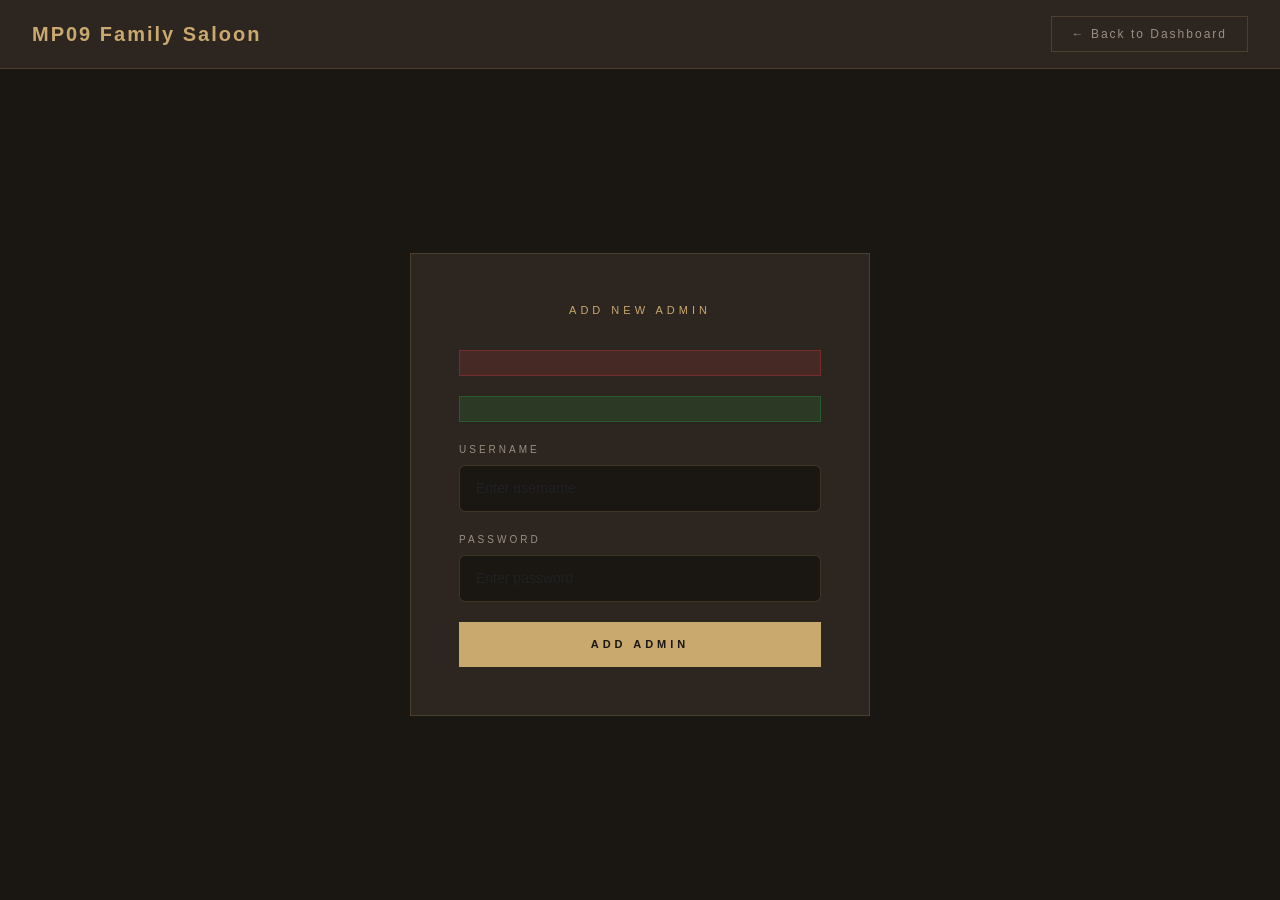
<file: src/main/resources/templates/add-admin.html>
<!DOCTYPE html>
<html lang="en" xmlns:th="http://www.thymeleaf.org">
<head>
    <meta charset="UTF-8">
    <meta name="viewport" content="width=device-width, initial-scale=1.0">
    <title>Add Admin - MP09 Saloon</title>
    <link href="https://cdn.jsdelivr.net/npm/bootstrap@5.3.0/dist/css/bootstrap.min.css" rel="stylesheet">
    <style>
        :root {
            --gold: #c9a96e;
            --dark: #1a1612;
            --dark2: #2c2520;
            --cream: #f5f0e8;
            --text-muted: #9a8f82;
        }
        * { margin: 0; padding: 0; box-sizing: border-box; }
        body {
            background: var(--dark);
            color: var(--cream);
            font-family: 'Jost', sans-serif;
            min-height: 100vh;
        }
        .admin-navbar {
            background: var(--dark2);
            border-bottom: 1px solid rgba(201,169,110,0.2);
            padding: 16px 32px;
            display: flex;
            justify-content: space-between;
            align-items: center;
        }
        .admin-logo {
            font-size: 20px;
            color: var(--gold);
            font-weight: 600;
            letter-spacing: 2px;
        }
        .back-btn {
            font-size: 12px;
            letter-spacing: 2px;
            color: var(--text-muted);
            text-decoration: none;
            border: 1px solid rgba(201,169,110,0.2);
            padding: 8px 20px;
            transition: all 0.3s;
        }
        .back-btn:hover {
            color: var(--gold);
            border-color: var(--gold);
        }
        .page-content {
            display: flex;
            align-items: center;
            justify-content: center;
            min-height: calc(100vh - 70px);
            padding: 40px 20px;
        }
        .form-box {
            width: 100%;
            max-width: 460px;
            background: var(--dark2);
            border: 1px solid rgba(201,169,110,0.2);
            padding: 48px;
        }
        .form-title {
            font-size: 11px;
            letter-spacing: 4px;
            text-transform: uppercase;
            color: var(--gold);
            margin-bottom: 32px;
            text-align: center;
        }
        .form-label {
            display: block;
            font-size: 10px;
            letter-spacing: 3px;
            text-transform: uppercase;
            color: var(--text-muted);
            margin-bottom: 8px;
        }
        .form-control {
            width: 100%;
            background: var(--dark);
            border: 1px solid rgba(201,169,110,0.2);
            color: var(--cream);
            padding: 12px 16px;
            font-size: 14px;
            outline: none;
            transition: border-color 0.3s;
            margin-bottom: 20px;
            font-family: 'Jost', sans-serif;
        }
        .form-control:focus { border-color: var(--gold); }
        .btn-submit {
            width: 100%;
            background: var(--gold);
            color: var(--dark);
            border: none;
            padding: 14px;
            font-size: 11px;
            letter-spacing: 4px;
            text-transform: uppercase;
            font-weight: 600;
            cursor: pointer;
            transition: all 0.3s;
            font-family: 'Jost', sans-serif;
        }
        .btn-submit:hover { background: #e8d5b0; }
        .alert-error {
            background: rgba(220,53,69,0.15);
            border: 1px solid rgba(220,53,69,0.3);
            color: #dc3545;
            padding: 12px 16px;
            font-size: 13px;
            text-align: center;
            margin-bottom: 20px;
        }
        .alert-success {
            background: rgba(40,167,69,0.15);
            border: 1px solid rgba(40,167,69,0.3);
            color: #28a745;
            padding: 12px 16px;
            font-size: 13px;
            text-align: center;
            margin-bottom: 20px;
        }
    </style>
</head>
<body>

<div class="admin-navbar">
    <div class="admin-logo">MP09 Family Saloon</div>
    <a href="/admin" class="back-btn">← Back to Dashboard</a>
</div>

<div class="page-content">
    <div class="form-box">
        <div class="form-title">Add New Admin</div>

        <div class="alert-error" th:if="${error}" th:text="${error}"></div>
        <div class="alert-success" th:if="${success}" th:text="${success}"></div>

        <form th:action="@{/admin/add-admin}" method="post">
            <input type="hidden" th:name="${_csrf.parameterName}" th:value="${_csrf.token}">

            <label class="form-label">Username</label>
            <input type="text" class="form-control"
                   name="username"
                   placeholder="Enter username" required>

            <label class="form-label">Password</label>
            <input type="password" class="form-control"
                   name="password"
                   placeholder="Enter password" required>

            <button type="submit" class="btn-submit">Add Admin</button>
        </form>
    </div>
</div>

</body>
</html>
</file>
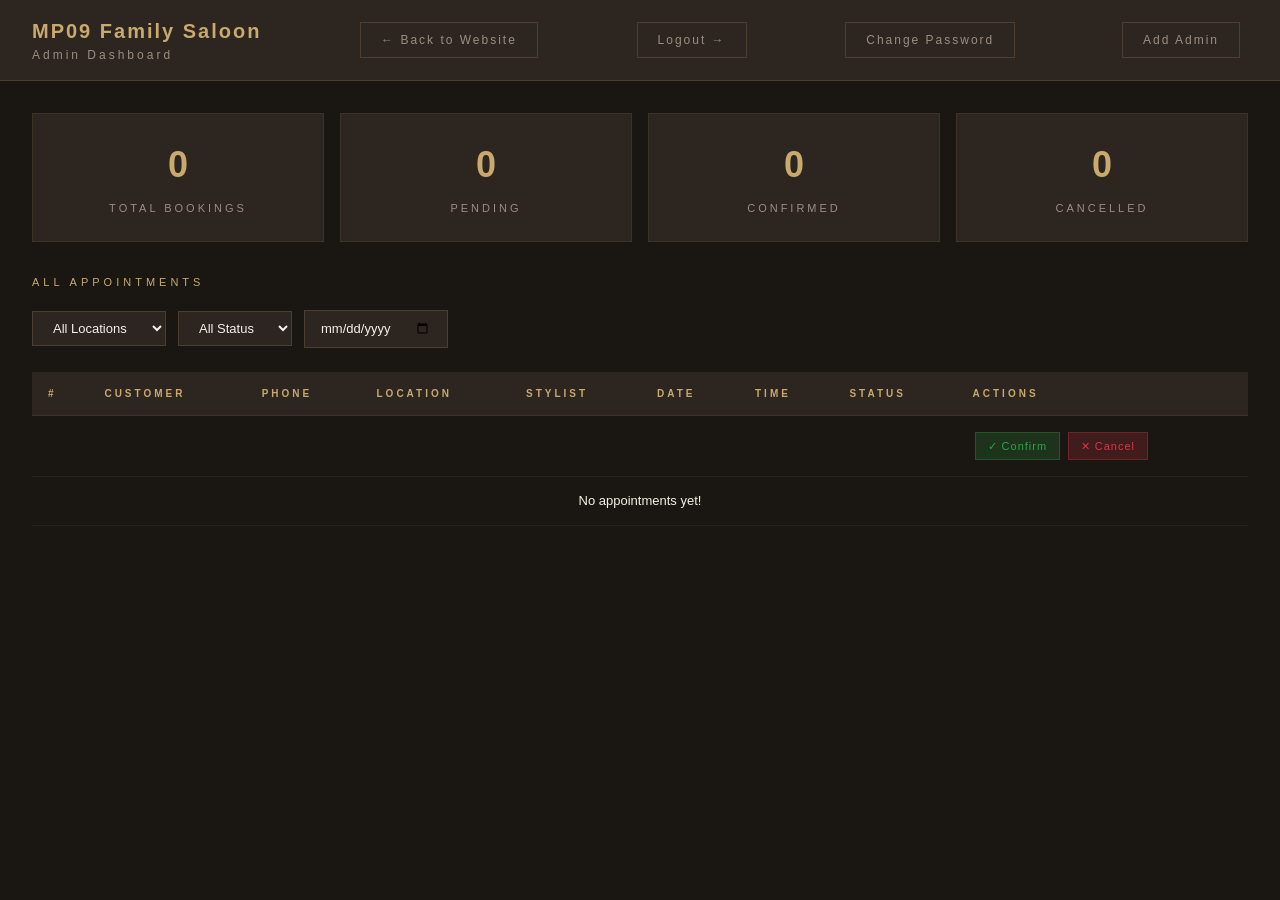
<file: src/main/resources/templates/admin.html>
<!DOCTYPE html>
<html lang="en" xmlns:th="http://www.thymeleaf.org">
<head>
    <meta charset="UTF-8">
    <meta name="viewport" content="width=device-width, initial-scale=1.0">
    <title>Admin Panel - MP09 Saloon</title>
    <link href="https://cdn.jsdelivr.net/npm/bootstrap@5.3.0/dist/css/bootstrap.min.css" rel="stylesheet">
    <link rel="stylesheet" href="https://cdnjs.cloudflare.com/ajax/libs/font-awesome/6.5.0/css/all.min.css">
    <style>
        :root {
            --gold: #c9a96e;
            --dark: #1a1612;
            --dark2: #2c2520;
            --cream: #f5f0e8;
            --text-muted: #9a8f82;
        }
        body {
            background: var(--dark);
            color: var(--cream);
            font-family: 'Jost', sans-serif;
        }
        .admin-navbar {
            background: var(--dark2);
            border-bottom: 1px solid rgba(201,169,110,0.2);
            padding: 16px 32px;
            display: flex;
            justify-content: space-between;
            align-items: center;
        }
        .admin-logo {
            font-size: 20px;
            color: var(--gold);
            font-weight: 600;
            letter-spacing: 2px;
        }
        .admin-logo span {
            font-size: 12px;
            color: var(--text-muted);
            letter-spacing: 3px;
            display: block;
            font-weight: 300;
        }
        .back-btn {
            font-size: 12px;
            letter-spacing: 2px;
            color: var(--text-muted);
            text-decoration: none;
            border: 1px solid rgba(201,169,110,0.2);
            padding: 8px 20px;
            transition: all 0.3s;
        }
        .back-btn:hover {
            color: var(--gold);
            border-color: var(--gold);
        }
        .stats-row {
            display: grid;
            grid-template-columns: repeat(4, 1fr);
            gap: 16px;
            padding: 32px;
        }
        .stat-card {
            background: var(--dark2);
            border: 1px solid rgba(201,169,110,0.1);
            padding: 24px;
            text-align: center;
        }
        .stat-num {
            font-size: 36px;
            font-weight: 600;
            color: var(--gold);
        }
        .stat-label {
            font-size: 11px;
            letter-spacing: 3px;
            text-transform: uppercase;
            color: var(--text-muted);
            margin-top: 8px;
        }
        .table-section {
            padding: 0 32px 32px;
        }
        .filter-bar {
            display: flex;
            gap: 12px;
            margin-bottom: 24px;
            flex-wrap: wrap;
            align-items: center;
        }
        .filter-bar select, .filter-bar input {
            background: var(--dark2);
            border: 1px solid rgba(201,169,110,0.2);
            color: var(--cream);
            padding: 8px 16px;
            font-size: 13px;
            outline: none;
        }
        .filter-bar select option {
            background: var(--dark);
        }
        .appointments-table {
            width: 100%;
            border-collapse: collapse;
        }
        .appointments-table th {
            font-size: 10px;
            letter-spacing: 3px;
            text-transform: uppercase;
            color: var(--gold);
            padding: 14px 16px;
            text-align: left;
            border-bottom: 1px solid rgba(201,169,110,0.2);
            background: var(--dark2);
        }
        .appointments-table td {
            padding: 14px 16px;
            font-size: 13px;
            color: var(--cream);
            border-bottom: 1px solid rgba(255,255,255,0.05);
        }
        .appointments-table tr:hover td {
            background: rgba(201,169,110,0.03);
        }
        .status-badge {
            font-size: 10px;
            letter-spacing: 2px;
            text-transform: uppercase;
            padding: 4px 12px;
            border-radius: 2px;
        }
        .status-PENDING {
            background: rgba(255,193,7,0.15);
            color: #ffc107;
            border: 1px solid rgba(255,193,7,0.3);
        }
        .status-CONFIRMED {
            background: rgba(40,167,69,0.15);
            color: #28a745;
            border: 1px solid rgba(40,167,69,0.3);
        }
        .status-CANCELLED {
            background: rgba(220,53,69,0.15);
            color: #dc3545;
            border: 1px solid rgba(220,53,69,0.3);
        }
        .action-btn {
            font-size: 11px;
            padding: 5px 12px;
            border: none;
            cursor: pointer;
            letter-spacing: 1px;
            transition: all 0.3s;
            margin: 2px;
        }
        .btn-confirm {
            background: rgba(40,167,69,0.2);
            color: #28a745;
            border: 1px solid rgba(40,167,69,0.3);
        }
        .btn-confirm:hover { background: #28a745; color: white; }
        .btn-cancel {
            background: rgba(220,53,69,0.2);
            color: #dc3545;
            border: 1px solid rgba(220,53,69,0.3);
        }
        .btn-cancel:hover { background: #dc3545; color: white; }
        .section-heading {
            font-size: 11px;
            letter-spacing: 4px;
            text-transform: uppercase;
            color: var(--gold);
            margin-bottom: 20px;
        }
        .no-data {
            text-align: center;
            padding: 60px;
            color: var(--text-muted);
            font-size: 14px;
        }

        @media (max-width: 768px) {
            .stats-row { grid-template-columns: 1fr 1fr; padding: 16px; }
            .table-section { padding: 0 16px 16px; }
            .admin-navbar { padding: 16px; }
            .appointments-table { font-size: 12px; }
        }
    </style>
</head>
<body>

<!-- NAVBAR -->
<div class="admin-navbar">
    <div class="admin-logo">
        MP09 Family Saloon
        <span>Admin Dashboard</span>
    </div>
    <a href="/" class="back-btn">← Back to Website</a>
    <form th:action="@{/logout}" method="post" style="display:inline;">
        <input type="hidden" th:name="${_csrf.parameterName}" th:value="${_csrf.token}">
        <button type="submit" class="back-btn" style="cursor:pointer; background:transparent;">
            Logout →
        </button>
    </form>
    <a href="/admin/change-password" class="back-btn" style="margin-right: 8px;">
        Change Password
    </a>
    <a href="/admin/add-admin" class="back-btn" style="margin-right: 8px;">
        Add Admin
    </a>
</div>

<!-- STATS -->
<div class="stats-row">
    <div class="stat-card">
        <div class="stat-num" th:text="${appointments.size()}">0</div>
        <div class="stat-label">Total Bookings</div>
    </div>
    <div class="stat-card">
        <div class="stat-num" th:text="${pendingCount}">0</div>
        <div class="stat-label">Pending</div>
    </div>
    <div class="stat-card">
        <div class="stat-num" th:text="${confirmedCount}">0</div>
        <div class="stat-label">Confirmed</div>
    </div>
    <div class="stat-card">
        <div class="stat-num" th:text="${cancelledCount}">0</div>
        <div class="stat-label">Cancelled</div>
    </div>
</div>

<!-- TABLE -->
<div class="table-section">
    <p class="section-heading">All Appointments</p>

    <!-- FILTER -->
    <div class="filter-bar">
        <select id="filterLocation" onchange="filterTable()">
            <option value="">All Locations</option>
            <option value="bhawar">Bhawar Kua</option>
            <option value="ranjeet">Ranjeet Road</option>
            <option value="kesar">Kesar Bagh</option>
        </select>
        <select id="filterStatus" onchange="filterTable()">
            <option value="">All Status</option>
            <option value="PENDING">Pending</option>
            <option value="CONFIRMED">Confirmed</option>
            <option value="CANCELLED">Cancelled</option>
        </select>
        <input type="date" id="filterDate" onchange="filterTable()">
    </div>

    <!-- TABLE -->
    <div style="overflow-x: auto;">
        <table class="appointments-table" id="appointmentsTable">
            <thead>
            <tr>
                <th>#</th>
                <th>Customer</th>
                <th>Phone</th>
                <th>Location</th>
                <th>Stylist</th>
                <th>Date</th>
                <th>Time</th>
                <th>Status</th>
                <th>Actions</th>
            </tr>
            </thead>
            <tbody>
            <tr th:each="apt : ${appointments}"
                th:attr="data-location=${apt.location}, data-status=${apt.status}, data-date=${apt.date}">
                <td th:text="${apt.id}"></td>
                <td th:text="${apt.customerName}"></td>
                <td th:text="${apt.phone}"></td>
                <td th:text="${apt.location}"></td>
                <td th:text="${apt.stylist}"></td>
                <td th:text="${apt.date}"></td>
                <td th:text="${apt.timeSlot}"></td>
                <td>
                            <span class="status-badge"
                                  th:classappend="'status-' + ${apt.status}"
                                  th:text="${apt.status}">
                            </span>
                </td>
                <td>
                    <form th:action="@{/admin/update-status}" method="post" style="display:inline;">
                        <input type="hidden" th:name="${_csrf.parameterName}" th:value="${_csrf.token}">
                        <input type="hidden" name="id" th:value="${apt.id}">
                        <input type="hidden" name="status" value="CONFIRMED">
                        <button type="submit" class="action-btn btn-confirm">✓ Confirm</button>
                    </form>
                    <form th:action="@{/admin/update-status}" method="post" style="display:inline;">
                        <input type="hidden" th:name="${_csrf.parameterName}" th:value="${_csrf.token}">
                        <input type="hidden" name="id" th:value="${apt.id}">
                        <input type="hidden" name="status" value="CANCELLED">
                        <button type="submit" class="action-btn btn-cancel">✕ Cancel</button>
                    </form>
                </td>
            </tr>
            <tr th:if="${appointments.empty}">
                <td colspan="9" class="no-data">No appointments yet!</td>
            </tr>
            </tbody>
        </table>
    </div>
</div>

<script>
    function filterTable() {
        const location = document.getElementById('filterLocation').value.toLowerCase();
        const status = document.getElementById('filterStatus').value.toUpperCase();
        const date = document.getElementById('filterDate').value;
        const rows = document.querySelectorAll('#appointmentsTable tbody tr');

        rows.forEach(row => {
            const rowLocation = row.getAttribute('data-location') || '';
            const rowStatus = row.getAttribute('data-status') || '';
            const rowDate = row.getAttribute('data-date') || '';

            const locationMatch = !location || rowLocation.includes(location);
            const statusMatch = !status || rowStatus === status;
            const dateMatch = !date || rowDate === date;

            row.style.display = (locationMatch && statusMatch && dateMatch) ? '' : 'none';
        });
    }
</script>

<script src="https://cdn.jsdelivr.net/npm/bootstrap@5.3.0/dist/js/bootstrap.bundle.min.js"></script>
</body>
</html>
</file>
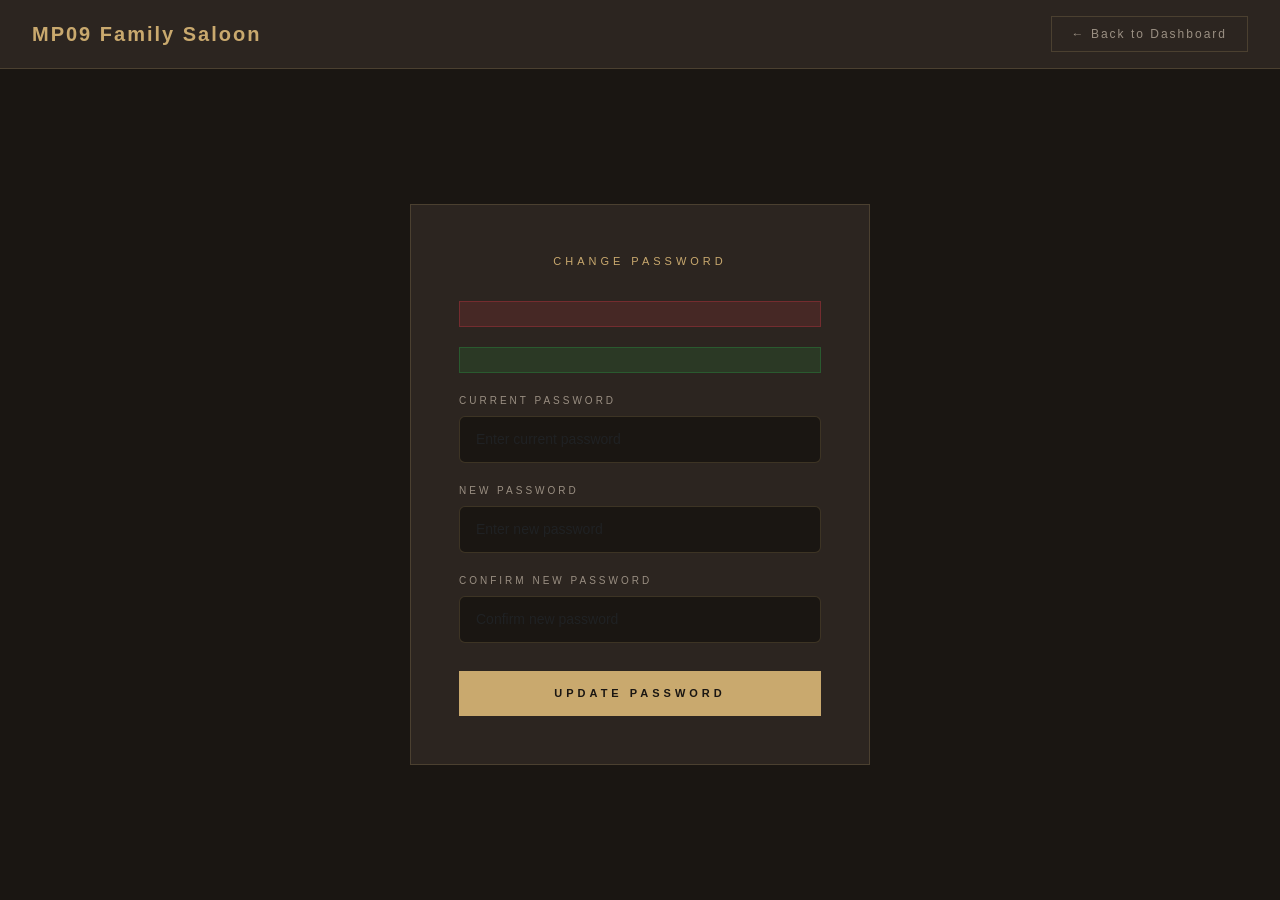
<file: src/main/resources/templates/change-password.html>
<!DOCTYPE html>
<html lang="en" xmlns:th="http://www.thymeleaf.org">
<head>
    <meta charset="UTF-8">
    <meta name="viewport" content="width=device-width, initial-scale=1.0">
    <title>Change Password - MP09 Saloon</title>
    <link href="https://cdn.jsdelivr.net/npm/bootstrap@5.3.0/dist/css/bootstrap.min.css" rel="stylesheet">
    <style>
        :root {
            --gold: #c9a96e;
            --dark: #1a1612;
            --dark2: #2c2520;
            --cream: #f5f0e8;
            --text-muted: #9a8f82;
        }
        * { margin: 0; padding: 0; box-sizing: border-box; }
        body {
            background: var(--dark);
            color: var(--cream);
            font-family: 'Jost', sans-serif;
            min-height: 100vh;
        }
        .admin-navbar {
            background: var(--dark2);
            border-bottom: 1px solid rgba(201,169,110,0.2);
            padding: 16px 32px;
            display: flex;
            justify-content: space-between;
            align-items: center;
        }
        .admin-logo {
            font-size: 20px;
            color: var(--gold);
            font-weight: 600;
            letter-spacing: 2px;
        }
        .back-btn {
            font-size: 12px;
            letter-spacing: 2px;
            color: var(--text-muted);
            text-decoration: none;
            border: 1px solid rgba(201,169,110,0.2);
            padding: 8px 20px;
            transition: all 0.3s;
        }
        .back-btn:hover {
            color: var(--gold);
            border-color: var(--gold);
        }
        .page-content {
            display: flex;
            align-items: center;
            justify-content: center;
            min-height: calc(100vh - 70px);
            padding: 40px 20px;
        }
        .form-box {
            width: 100%;
            max-width: 460px;
            background: var(--dark2);
            border: 1px solid rgba(201,169,110,0.2);
            padding: 48px;
        }
        .form-title {
            font-size: 11px;
            letter-spacing: 4px;
            text-transform: uppercase;
            color: var(--gold);
            margin-bottom: 32px;
            text-align: center;
        }
        .form-label {
            display: block;
            font-size: 10px;
            letter-spacing: 3px;
            text-transform: uppercase;
            color: var(--text-muted);
            margin-bottom: 8px;
        }
        .form-control {
            width: 100%;
            background: var(--dark);
            border: 1px solid rgba(201,169,110,0.2);
            color: var(--cream);
            padding: 12px 16px;
            font-size: 14px;
            outline: none;
            transition: border-color 0.3s;
            margin-bottom: 20px;
            font-family: 'Jost', sans-serif;
        }
        .form-control:focus {
            border-color: var(--gold);
        }
        .btn-submit {
            width: 100%;
            background: var(--gold);
            color: var(--dark);
            border: none;
            padding: 14px;
            font-size: 11px;
            letter-spacing: 4px;
            text-transform: uppercase;
            font-weight: 600;
            cursor: pointer;
            transition: all 0.3s;
            margin-top: 8px;
            font-family: 'Jost', sans-serif;
        }
        .btn-submit:hover { background: #e8d5b0; }
        .alert-error {
            background: rgba(220,53,69,0.15);
            border: 1px solid rgba(220,53,69,0.3);
            color: #dc3545;
            padding: 12px 16px;
            font-size: 13px;
            text-align: center;
            margin-bottom: 20px;
        }
        .alert-success {
            background: rgba(40,167,69,0.15);
            border: 1px solid rgba(40,167,69,0.3);
            color: #28a745;
            padding: 12px 16px;
            font-size: 13px;
            text-align: center;
            margin-bottom: 20px;
        }
    </style>
</head>
<body>

<!-- NAVBAR -->
<div class="admin-navbar">
    <div class="admin-logo">MP09 Family Saloon</div>
    <a href="/admin" class="back-btn">← Back to Dashboard</a>
</div>

<div class="page-content">
    <div class="form-box">
        <div class="form-title">Change Password</div>

        <!-- ERROR -->
        <div class="alert-error" th:if="${error}" th:text="${error}"></div>

        <!-- SUCCESS -->
        <div class="alert-success" th:if="${success}" th:text="${success}"></div>

        <form th:action="@{/admin/change-password}" method="post">
            <input type="hidden" th:name="${_csrf.parameterName}" th:value="${_csrf.token}">

            <label class="form-label">Current Password</label>
            <input type="password" class="form-control"
                   name="currentPassword"
                   placeholder="Enter current password" required>

            <label class="form-label">New Password</label>
            <input type="password" class="form-control"
                   name="newPassword"
                   placeholder="Enter new password" required>

            <label class="form-label">Confirm New Password</label>
            <input type="password" class="form-control"
                   name="confirmPassword"
                   placeholder="Confirm new password" required>

            <button type="submit" class="btn-submit">Update Password</button>
        </form>
    </div>
</div>

</body>
</html>
</file>
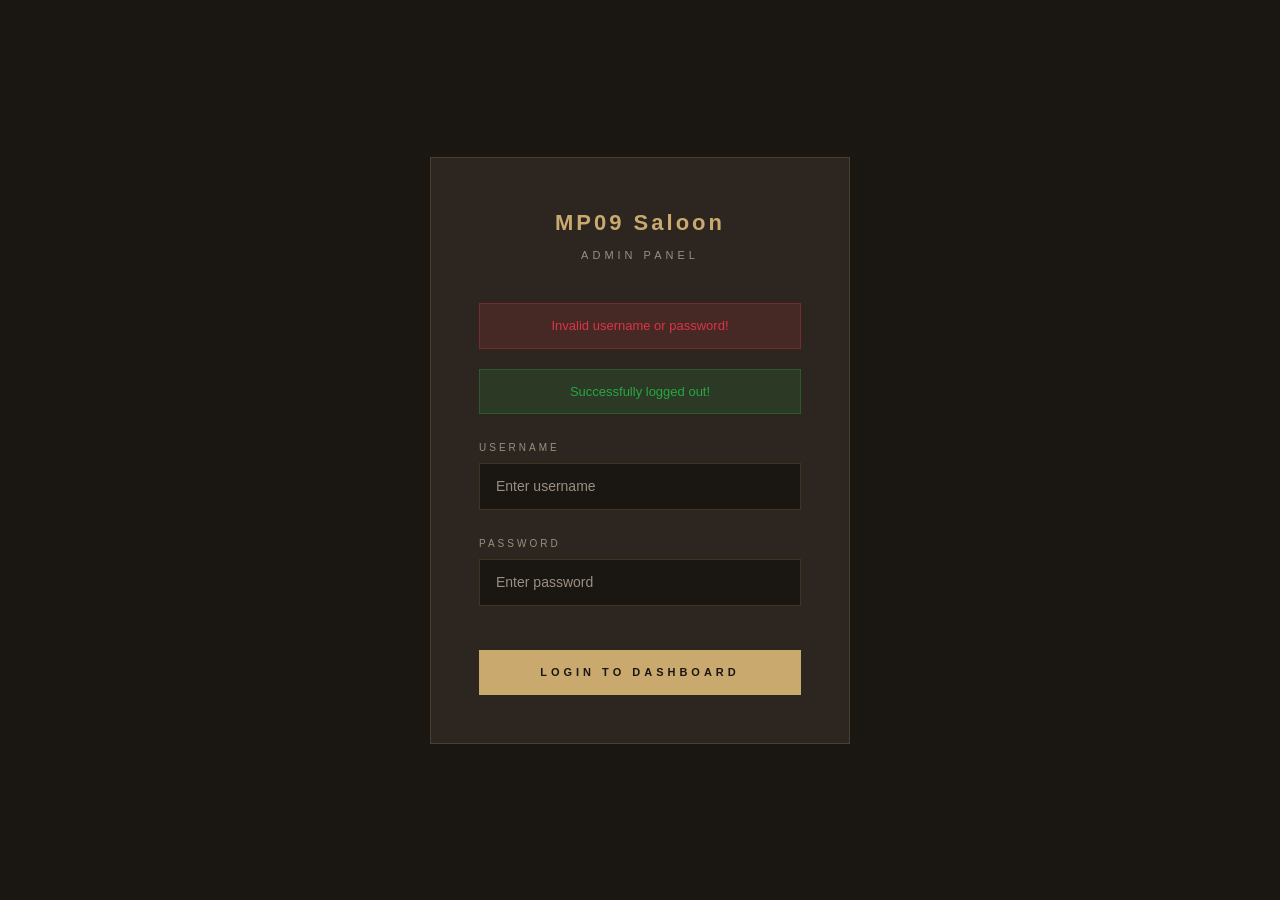
<file: src/main/resources/templates/login.html>
<!DOCTYPE html>
<html lang="en" xmlns:th="http://www.thymeleaf.org">
<head>
    <meta charset="UTF-8">
    <meta name="viewport" content="width=device-width, initial-scale=1.0">
    <title>Admin Login - MP09 Saloon</title>
    <link href="https://cdn.jsdelivr.net/npm/bootstrap@5.3.0/dist/css/bootstrap.min.css" rel="stylesheet">
    <style>
        :root {
            --gold: #c9a96e;
            --dark: #1a1612;
            --dark2: #2c2520;
            --cream: #f5f0e8;
            --text-muted: #9a8f82;
        }
        * { margin: 0; padding: 0; box-sizing: border-box; }
        body {
            background: var(--dark);
            color: var(--cream);
            font-family: 'Jost', sans-serif;
            min-height: 100vh;
            display: flex;
            align-items: center;
            justify-content: center;
        }
        .login-box {
            width: 100%;
            max-width: 420px;
            background: var(--dark2);
            border: 1px solid rgba(201,169,110,0.2);
            padding: 48px;
        }
        .login-logo {
            font-size: 22px;
            color: var(--gold);
            font-weight: 600;
            letter-spacing: 3px;
            text-align: center;
            margin-bottom: 8px;
        }
        .login-sub {
            font-size: 11px;
            letter-spacing: 4px;
            text-transform: uppercase;
            color: var(--text-muted);
            text-align: center;
            margin-bottom: 40px;
        }
        .form-label {
            font-size: 10px;
            letter-spacing: 3px;
            text-transform: uppercase;
            color: var(--text-muted);
            margin-bottom: 8px;
        }
        .form-control {
            background: var(--dark) !important;
            border: 1px solid rgba(201,169,110,0.2) !important;
            color: var(--cream) !important;
            padding: 12px 16px;
            font-size: 14px;
            border-radius: 0 !important;
        }
        .form-control:focus {
            border-color: var(--gold) !important;
            box-shadow: none !important;
        }
        .form-control::placeholder {
            color: var(--text-muted) !important;
        }
        .btn-login {
            width: 100%;
            background: var(--gold);
            color: var(--dark);
            border: none;
            padding: 14px;
            font-size: 11px;
            letter-spacing: 4px;
            text-transform: uppercase;
            font-weight: 600;
            cursor: pointer;
            transition: all 0.3s;
            border-radius: 0;
            margin-top: 24px;
        }
        .btn-login:hover {
            background: #e8d5b0;
        }
        .error-msg {
            background: rgba(220,53,69,0.15);
            border: 1px solid rgba(220,53,69,0.3);
            color: #dc3545;
            padding: 12px 16px;
            font-size: 13px;
            text-align: center;
            margin-bottom: 20px;
        }
        .mb-3 { margin-bottom: 20px !important; }
    </style>
</head>
<body>

<div class="login-box">
    <div class="login-logo">MP09 Saloon</div>
    <div class="login-sub">Admin Panel</div>

    <!-- ERROR MESSAGE -->
    <div class="error-msg" th:if="${param.error}">
        Invalid username or password!
    </div>

    <!-- SUCCESS LOGOUT MESSAGE -->
    <div style="background: rgba(40,167,69,0.15); border: 1px solid rgba(40,167,69,0.3); color: #28a745; padding: 12px 16px; font-size: 13px; text-align: center; margin-bottom: 20px;"
         th:if="${param.logout}">
        Successfully logged out!
    </div>

    <!-- LOGIN FORM -->
    <form th:action="@{/login}" method="post">
        <div class="mb-3">
            <label class="form-label">Username</label>
            <input type="text"
                   class="form-control"
                   name="username"
                   placeholder="Enter username"
                   required>
        </div>
        <div class="mb-3">
            <label class="form-label">Password</label>
            <input type="password"
                   class="form-control"
                   name="password"
                   placeholder="Enter password"
                   required>
        </div>
        <button type="submit" class="btn-login">Login to Dashboard</button>
    </form>
</div>

</body>
</html>
</file>
